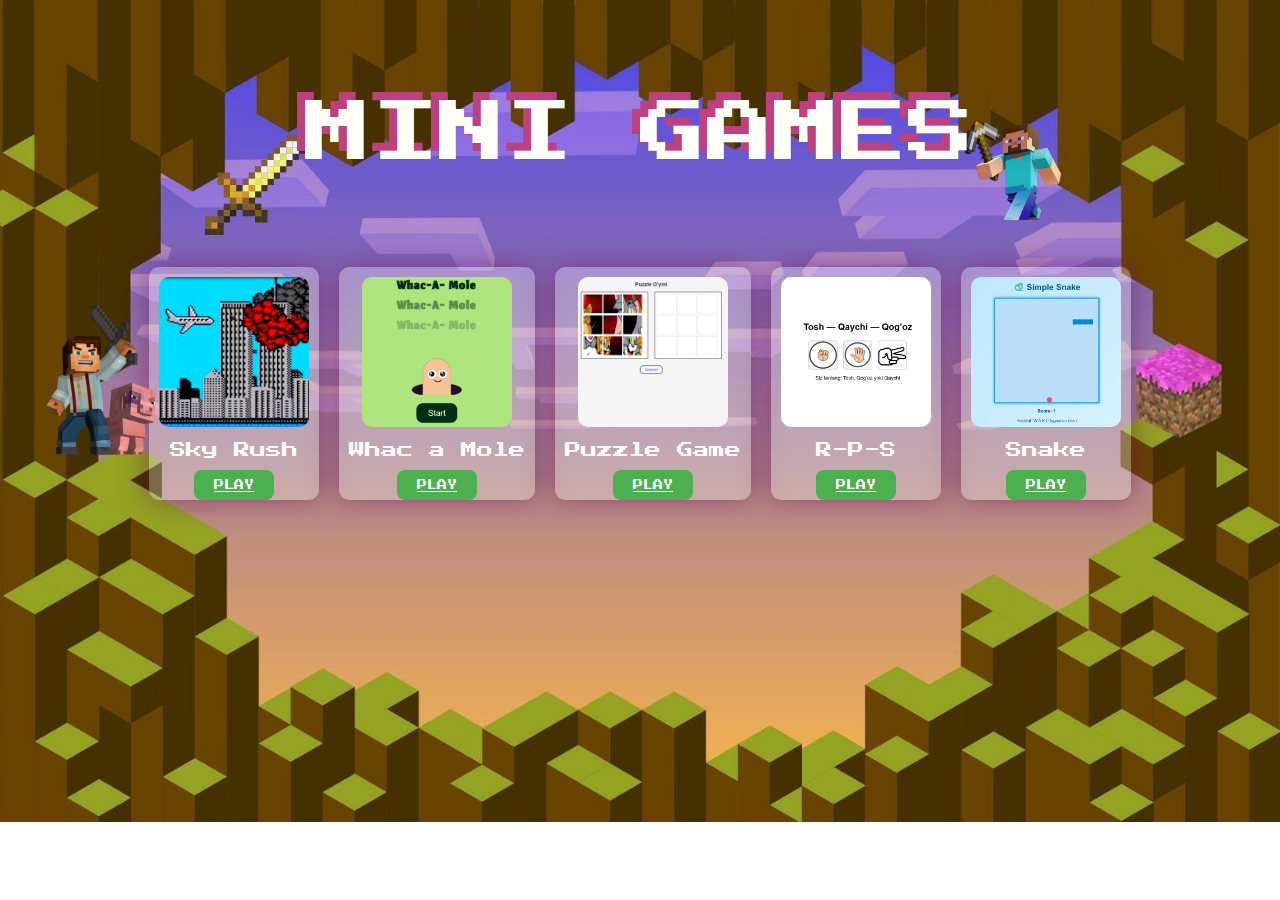
<file: index.html>
<!DOCTYPE html>
<html lang="en">
  <head>
    <meta charset="UTF-8" />
    <meta name="viewport" content="width=device-width, initial-scale=1.0" />
    <link rel="stylesheet" href="./style.css" />
    <title>Mini Games</title>
  </head>

  <body>
    <div class="block"></div>
    <div class="block"></div>
    <div class="block"></div>
    <div class="block"></div>

    <p class="neon-text" data-text="game over">MINI GAMES</p>

    <div class="games">
      <div class="game">
        <img src="./imgs/maxresdefault (1).jpg " />
        <p>Sky Rush</p>
        <br />
        <a class="game-links" href="./Sky Rush/alicodesave.html">PLAY</a>
      </div>

      <div class="game">
        <img src="./imgs/whacAmoleGameImg.png" />
        <p>Whac a Mole</p>
        <br />
        <a class="game-links" href="./WhacAMole/index.html">PLAY</a>
      </div>

      <div class="game">
        <img src="./imgs/puzzlegame.png" />
        <p>Puzzle Game</p>
        <br />
        <a class="game-links" href="./puzzle game/index.html">PLAY</a>
      </div>

      <div class="game">
        <img src="./imgs/Снимок экрана (345).png" />
        <p>R-P-S</p>
        <br />
        <a class="game-links" href="./GAME/index.html">PLAY</a>
      </div>

      <div class="game">
        <img src="./imgs/Screenshot 2025-10-08 171928.png" />
        <p>Snake</p>
        <br />
        <a class="game-links" href="./snake game/snake.html">PLAY</a>
      </div>
    </div>
  </body>
</html>
</file>
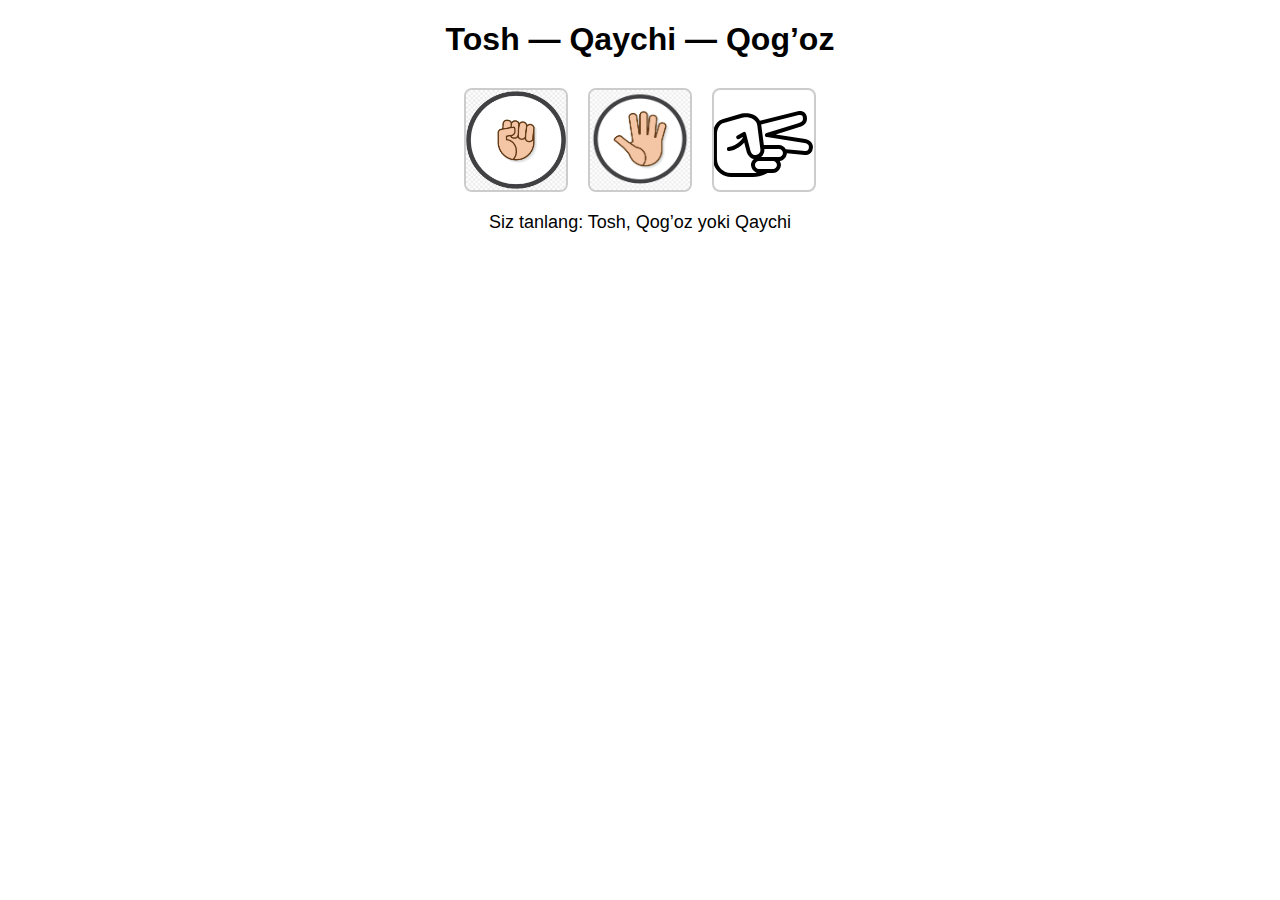
<file: GAME/index.html>
<!DOCTYPE html>
<html lang="uz">
<head>
  <meta charset="UTF-8" />
  <meta name="viewport" content="width=device-width, initial-scale=1.0" />
  <title>Tosh-Qaychi-Qog’oz</title>
  <link rel="stylesheet" href="./style.css">
</head>
<body>
  <h1>Tosh — Qaychi — Qog’oz</h1>

  <div class="choices">
    <img src="./media/tosh rasmi.jpg" alt="Tosh" id="rock" />
    <img src="./media/qog'oz rasmi.png" alt="Qog’oz" id="paper" />
    <img src="./media/qaychi rasmi.svg" alt="Qaychi" id="scissors" />
  </div>
  <div class="result" id="resultText">Siz tanlang: Tosh, Qog’oz yoki Qaychi</div>
  <script src="script.js"></script>
</body>
</html>
</file>
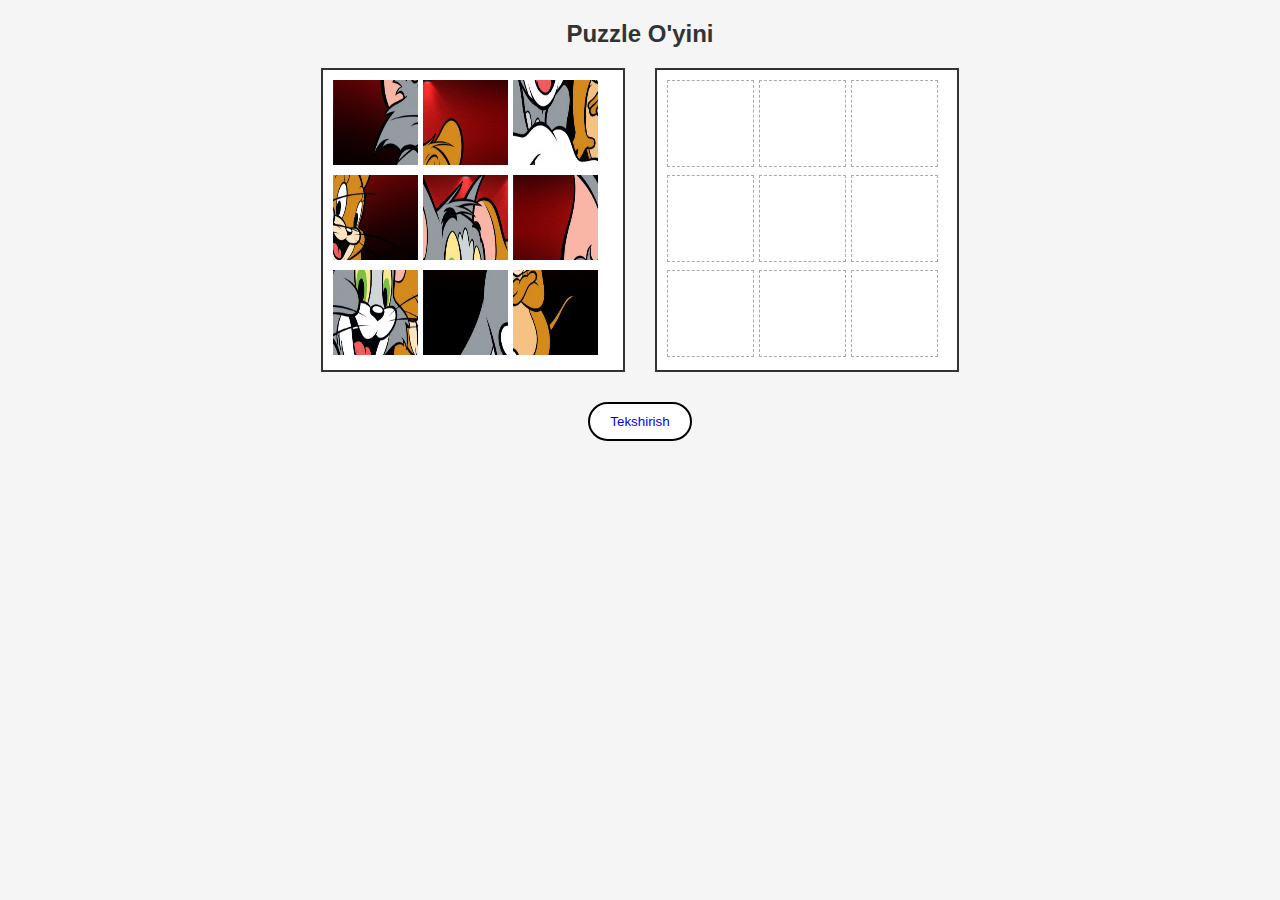
<file: puzzle game/index.html>
<!DOCTYPE html>
<html lang="en">
  <head>
    <meta charset="UTF-8" />
    <title>Puzzle</title>
    <link rel="stylesheet" href="style.css" />
  </head>
  <body>
    <h2>Puzzle O'yini</h2>

    <div class="container">
      <div
        id="pieces"
        class="pieces"
        ondrop="drop(event)"
        ondragover="allowDrop(event)"
      ></div>

      <div id="board" class="board"></div>
    </div>

    <button class="btn" onclick="checkPuzzle()">Tekshirish</button>
    <p id="message"></p>

    <script src="script.js"></script>
  </body>
</html>
</file>
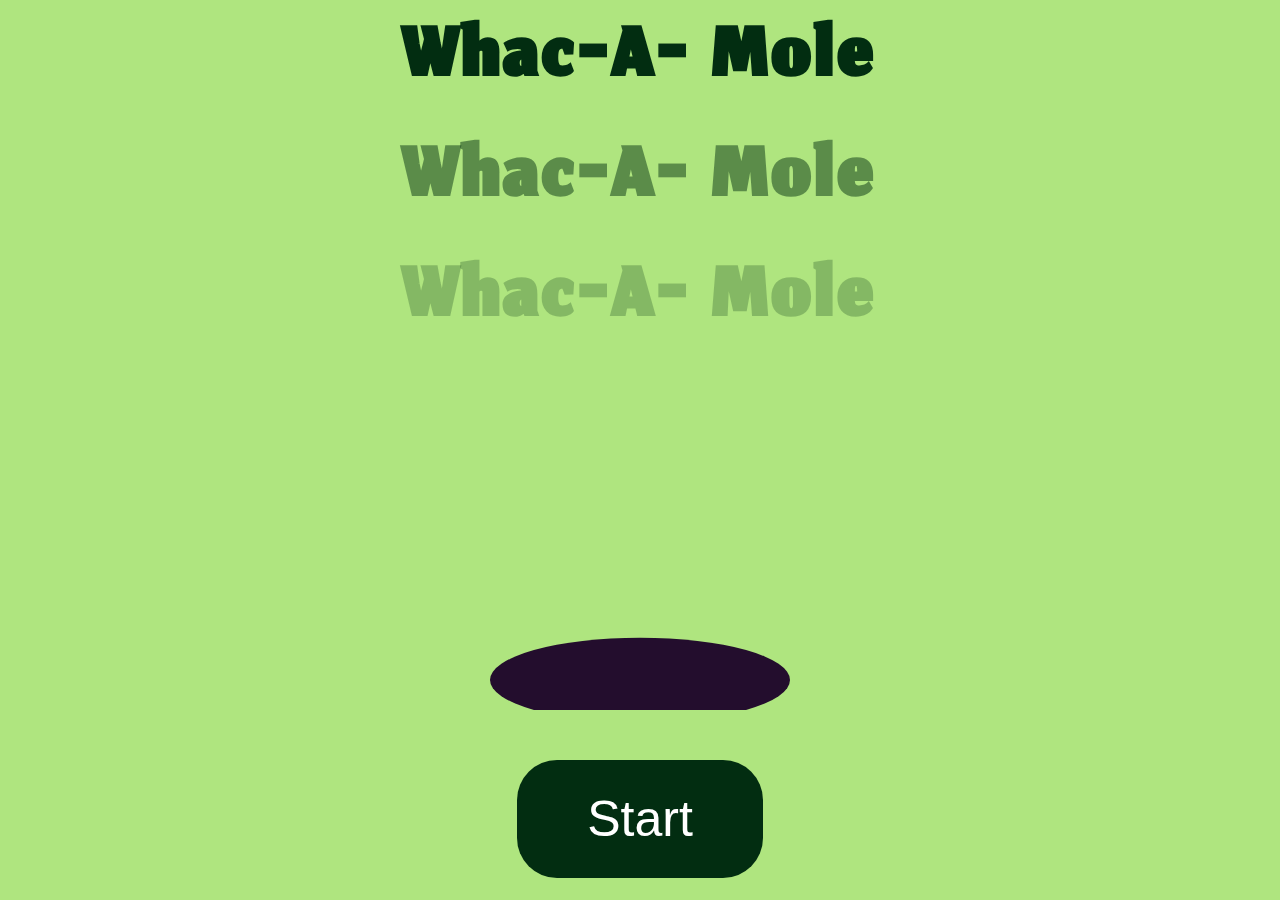
<file: WhacAMole/index.html>
<!DOCTYPE html>
<html lang="en">

<head>
    <meta charset="UTF-8">
    <meta name="viewport" content="width=device-width, initial-scale=1.0">
    <link rel="icon" href="./Frame 86312.svg" type="image/x-icon">
    <link href="https://fonts.googleapis.com/css2?family=Jomhuria&display=swap" rel="stylesheet">
    <link rel="stylesheet" href="./style.css">
    <title>Whac A Mole</title>
</head>

<body>
    <main>
        <h1 class="title title-dark">Whac-A- Mole</h1>
        <h1 class="title title-medium">Whac-A- Mole</h1>
        <h1 class="title title-light">Whac-A- Mole</h1>
        <div class="mole-hole">
            <img src="./imgs/hole.svg" class="hole">
            <img src="./imgs/mole.svg" class="mole">
        </div>
        <a class="main-link" href="./second.html">Start</a>
    </main>
    <script src="./app.js"></script>
</body>

</html>
</file>
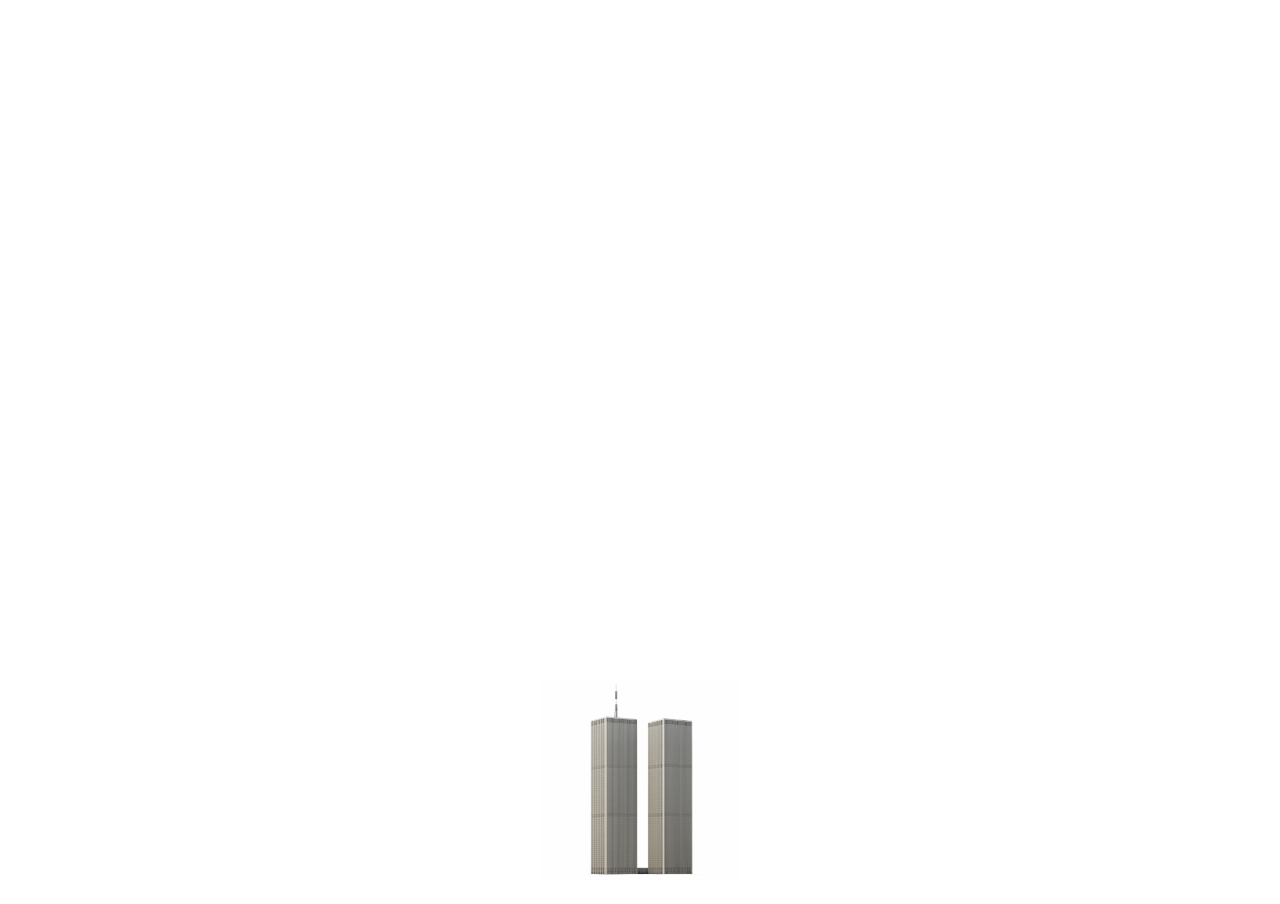
<file: Sky Rush/alicodesave.html>
<!DOCTYPE html>
<html lang="uz">
<head>
  <meta charset="UTF-8" />
  <title>Document</title>
  <link rel="stylesheet" href="alicod.css">

</head>
<body>

<canvas id="canvas"></canvas>

<script src="./alicode.js">
 
</script>

</body>
</html>
</file>
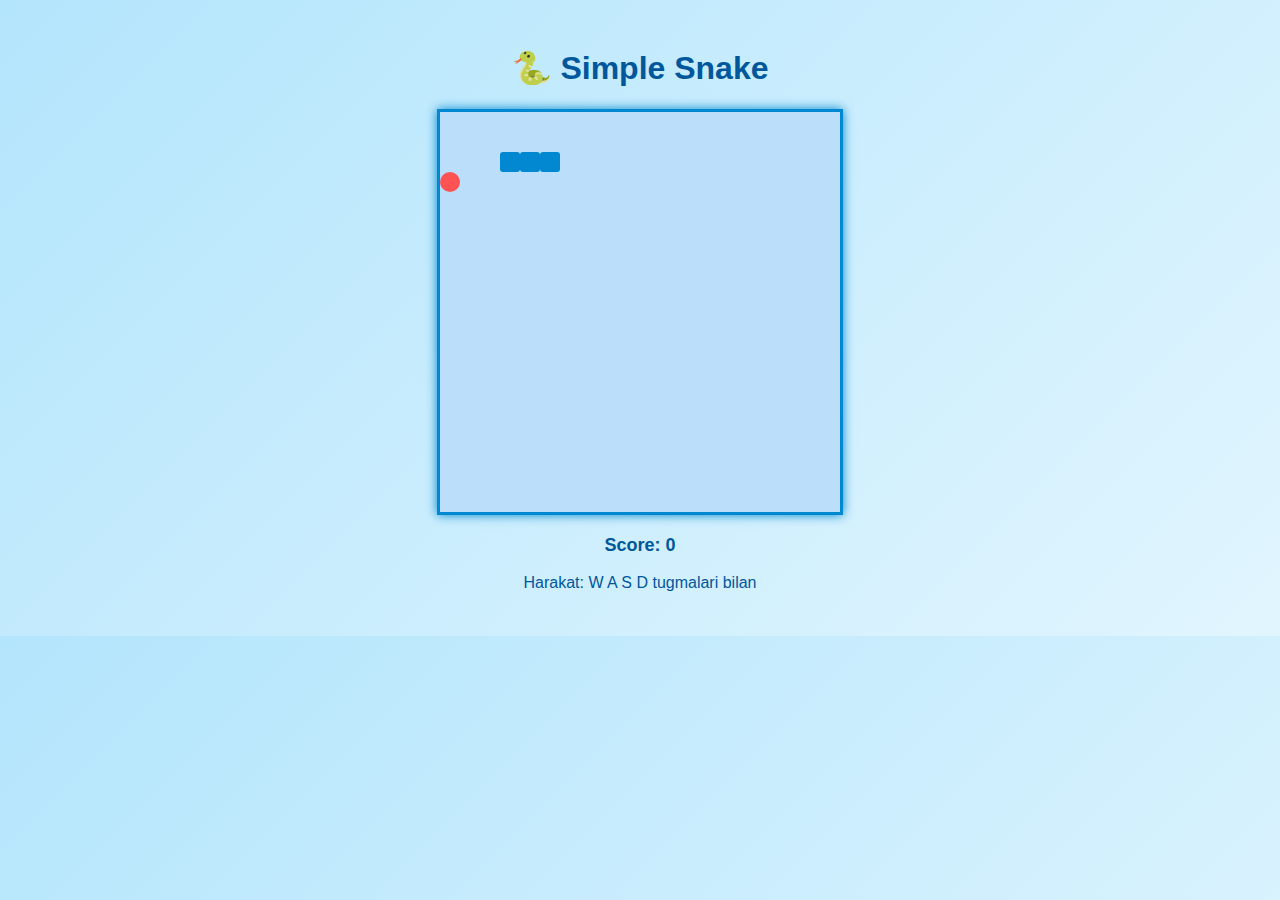
<file: snake game/snake.html>
<!DOCTYPE html>
<html lang="en">
  <head>
    <meta charset="UTF-8" />
    <meta name="viewport" content="width=device-width, initial-scale=1.0" />
    <title>Document</title>
    <link rel="stylesheet" href="./snake.css" />
  </head>

  <body>
    <h1>🐍 Simple Snake</h1>
    <div id="board"></div>
    <p id="score">Score: 0</p>
    <p>Harakat: W A S D tugmalari bilan</p>
    <script src="./snake.js"></script>
  </body>
</html>
</file>
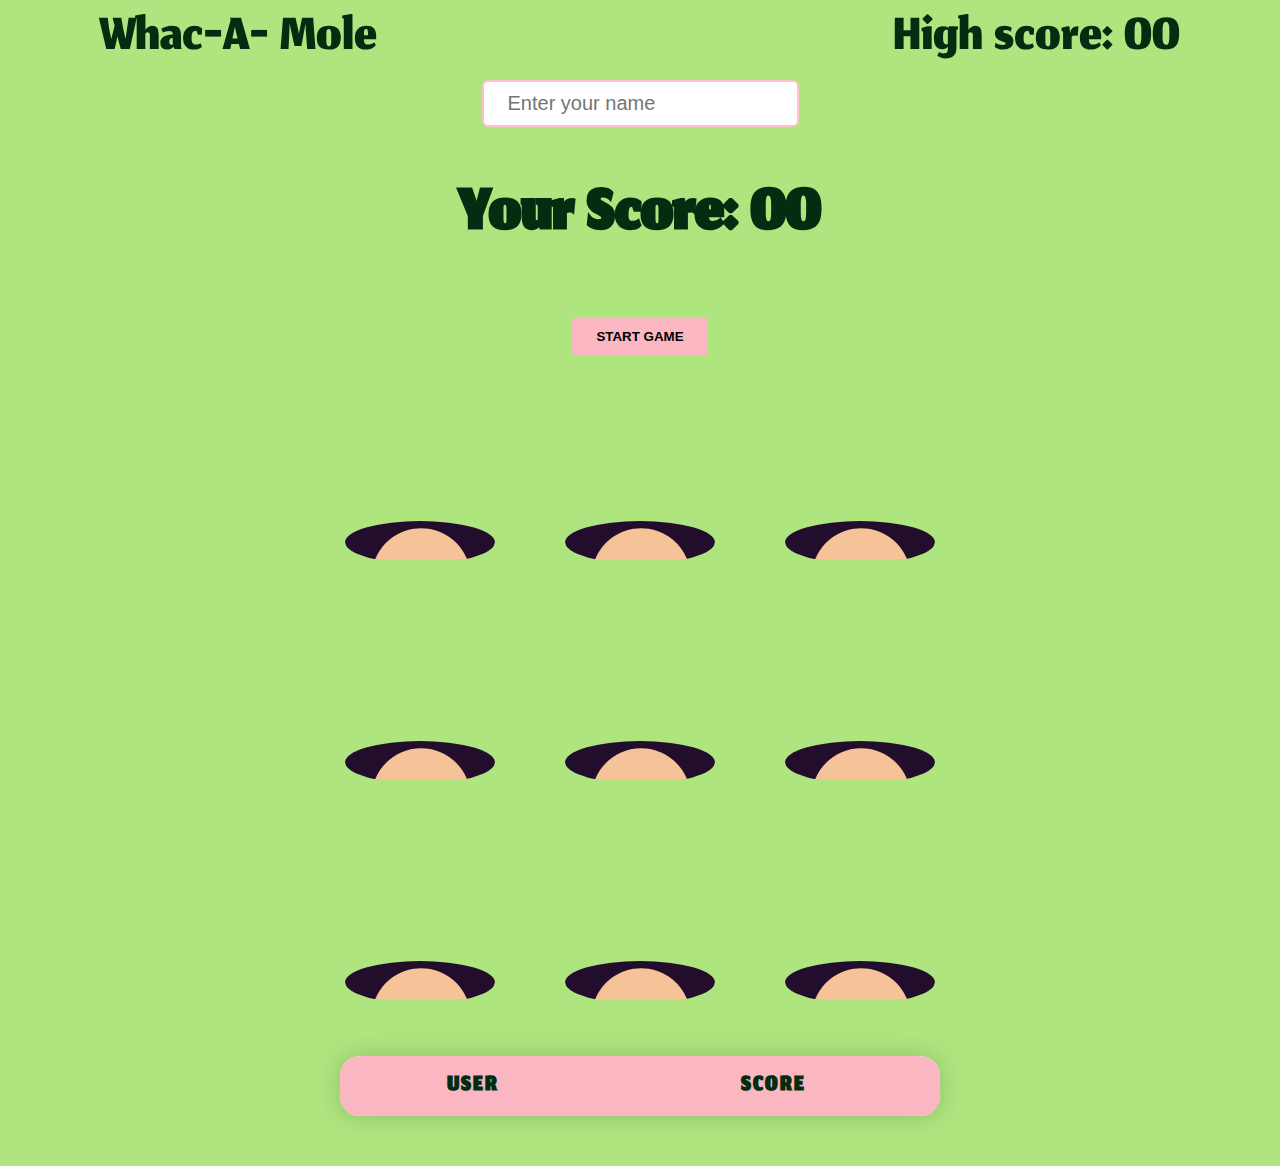
<file: WhacAMole/second.html>
<!DOCTYPE html>
<html lang="en">

<head>
    <meta charset="UTF-8">
    <meta name="viewport" content="width=device-width, initial-scale=1.0">
    <link rel="icon" href="./Frame 86312.svg" type="image/x-icon">
    <link href="https://fonts.googleapis.com/css2?family=Jomhuria&display=swap" rel="stylesheet">
    <link rel="stylesheet" href="./style.css">
    <title>Whac A Mole</title>
</head>

<body>
    <header>
        <a href="./index.html">Whac-A- Mole</a>
        <h1>High score: <span id="highScore">00</span></h1>
    </header>
    <input type="text" placeholder="Enter your name" id="input">
    <h1 class="score">Your Score: <span id="score">00</span></h1>
    <button id="start" onclick="startGame()">START GAME</button>
    <img id="hammer" src="./imgs/mallet.png" alt="hammer">
    <div class="wrapper">
        <button class="circle"></button>
        <button class="circle"></button>
        <button class="circle"></button>
        <button class="circle"></button>
        <button class="circle"></button>
        <button class="circle"></button>
        <button class="circle"></button>
        <button class="circle"></button>
        <button class="circle"></button>
    </div>
    <table id="results">
        <tr>
            <th>User</th>
            <th>Score</th>
        </tr>
    </table>
    <script src="./app.js"></script>
</body>

</html>
</file>
<file: style.css>
@import url("https://fonts.googleapis.com/css2?family=Press+Start+2P&display=swap");

* {
  margin: 0;
  padding: 0;
  box-sizing: border-box;
}

body {
  font-family: "Press Start 2P";
  background: url("./imgs/cubic-pixel-game-level-background-frame-vector.jpg")
    no-repeat;
  background-size: cover;
  color: #fff;
  overflow: hidden;
  display: flex;
  flex-direction: column;
  align-items: center;
  justify-content: center;
  position: relative;
}

.wrapper {
  display: flex;
  flex-direction: column;
  width: 1120px;
  gap: 8px;
  justify-content: center;
  align-content: center;
  margin: auto;
  text-align: center;
}

.neon-text {
  position: relative;
  font-size: 67px;
  width: 100%;
  text-transform: uppercase;
  color: #fffff7;
  z-index: 10;
  text-align: center;
  margin-bottom: 100px;
  margin-top: 100px;
}

.neon-text::before {
  content: "MINI GAMES";
  position: absolute;
  bottom: 8px;
  right: 8px;
  font-size: 67px;
  color: #bf4080;
  width: 100%;
  height: 100%;
  animation: animateTextColor 3s infinite linear;
  z-index: -1;
}

@keyframes animateTextColor {
  0% {
    color: #00b4d8;
  }

  20% {
    color: #fe5f55;
  }

  40% {
    color: #6f2ed8;
  }

  60% {
    color: #e6f14a;
  }

  80% {
    color: #bf4080;
  }

  100% {
    color: #00b4d8;
  }
}

@keyframes float {
  0% {
    transform: translateY(0);
  }

  100% {
    transform: translateY(15px) rotate(3deg);
  }
}

.block {
  position: absolute;
  width: 100px;
  height: 100px;
  background-size: cover;
  opacity: 0.9;
  animation: float 2s infinite ease-in-out alternate;
}

.block:nth-child(1) {
  top: 27%;
  left: 16%;
  background-image: url("./imgs/default_tool_mesesword.svg");
  animation-delay: 0s;
}

.block:nth-child(2) {
  bottom: 12%;
  right: 4%;
  background-image: url("./imgs/1559757576minecraft-pink-grass-block.png");
  animation-delay: 1.5s;
}

.block:nth-child(3) {
  top: 24%;
  right: 17%;
  background-image: url("./imgs/Steve_\(Minecraft\).png");
  animation-delay: 0.7s;
}

.block:nth-child(4) {
  width: 150px;
  height: 150px;
  bottom: 9%;
  left: 2%;
  background-image: url("./imgs/pngimg.com\ -\ minecraft_PNG48.png");
  animation-delay: 2s;
}

.title {
  font-size: 40px;
  text-shadow: 3px 3px #000;
  margin-bottom: 40px;
  text-align: center;
}

.games {
  display: flex;
  justify-content: center;
  flex-wrap: wrap;
  gap: 20px;
  max-width: 1000px;
}

.game {
  text-align: center;
  background: rgba(255, 255, 255, 0.284);
  padding: 10px;
  border-radius: 10px;
  box-shadow: 0 0 30px rgba(102, 0, 78, 0.5);
  transition: transform 0.3s;
}

.game:hover {
  transform: scale(1.05);
}

.game img {
  width: 150px;
  height: 150px;
  object-fit: cover;
  border-radius: 10px;
  margin-bottom: 15px;
}

.game-links {
  background: #4caf50;
  color: white;
  border: none;
  padding: 10px 20px;
  font-family: "Press Start 2P";
  font-size: 10px;
  border-radius: 8px;
  cursor: pointer;
}

.game button:hover {
  background: #3e8e41;
}
</file>
<file: GAME/style.css>
body {
  font-family: Arial, sans-serif;
  text-align: center;
  margin: 20px;
}

h1 {
  margin-bottom: 30px;
}

.choices {
  display: flex;
  justify-content: center;
  gap: 20px;
  margin-bottom: 20px;
}

.choices img {
  width: 100px;
  height: 100px;
  cursor: pointer;
  border: 2px solid #ccc;
  border-radius: 8px;
  transition: border-color 0.2s, transform 0.2s;
}

.choices img:hover {
  border-color: #333;
  transform: scale(1.05);
}

.result {
  font-size: 18px;
  margin-top: 20px;
  white-space: pre-line;
}
</file>
<file: puzzle game/style.css>
body {
  text-align: center;
  font-family: Arial;
  background: #f5f5f5;
}

h2 {
  margin-top: 20px;
  color: #333;
}

.container {
  display: flex;
  justify-content: center;
  margin-top: 20px;
  gap: 30px;
}

.pieces,
.board {
  width: 280px;
  min-height: 280px;
  display: flex;
  flex-wrap: wrap;
  gap: 5px;
  border: 2px solid #333;
  padding: 10px;
  background: #fff;
}

.board div {
  width: 85px;
  height: 85px;
  border: 1px dashed #aaa;
}

.piece {
  width: 85px;
  height: 85px;
  cursor: grab;
}

.btn {
  margin-top: 30px;
  background: white;
  color: blue;
  border: 2px solid black;
  padding: 10px 20px;
  border-radius: 25px;
  cursor: pointer;
}

.btn:hover {
  background: lightblue;
}

#message {
  font-size: 18px;
  margin-top: 15px;
}
</file>
<file: WhacAMole/style.css>
* {
    margin: 0;
    padding: 0;
}

a {
    text-decoration: none;
}

body {
    color: rgb(250, 183, 194);
    background-color: #AFE57F;
    text-align: center;
    cursor: url('./imgs/mallet.png') 40 40, auto;
}

#hammer {
    position: absolute;
    width: 130px;
    display: none;
    pointer-events: none;
    transform: translate(-40%, -40%);
}

button {
    cursor: none;
}

header {
    display: flex;
    justify-content: space-between;
    padding: 0 100px;
}

header a,
header h1 {
    font-family: "Jomhuria", serif;
    font-size: 80px;
    font-weight: normal;
    color: #022D11;
}

.title {
    font-family: "Jomhuria", serif;
    font-size: 120px;
    letter-spacing: 5px;
}

.title-dark {
    color: #022D11;
}

.title-medium {
    color: #022d117c;
}

.title-light {
    color: #022d113e;
}

.main-link {
    display: inline-block;
    font-family: sans-serif;
    color: #fff;
    font-size: 50px;
    background-color: #022D11;
    border-radius: 40px;
    padding: 30px 70px;
}

.main-link:hover {
    background-color: #04622d;
}

.score {
    font-family: "Jomhuria";
    font-size: 100px;
    margin-bottom: 50px;
    color: #022D11;
}

#start {
    margin-bottom: 40px;
    background-color: rgb(250, 183, 194);
    color: black;
    border: none;
    padding: 12px 24px;
    border-radius: 5px;
    font-weight: 600;
}

#start:hover {
    background-color: rgb(255, 161, 175);
}


.wrapper {
    display: grid;
    grid-template-columns: repeat(3, 150px);
    grid-gap: 70px;
    justify-content: center;
    margin-top: 20px;
}

.circle {
    width: 150px;
    height: 150px;
    border: none;
    background-color: transparent;
    background-image: url('./imgs/Property\ 1=Variant2.svg');
    background-size: 150px;
    background-repeat: no-repeat;
    outline: none;
    pointer-events: auto;
}

.circle.active {
    background-image: url("./imgs/Property\ 1=Default.svg");
    background-size: 150px;
    background-repeat: no-repeat;
}


.mole-hole {
    position: relative;
    width: 300px;
    height: 300px;
    overflow: hidden;
    margin: 50px auto;
}

.hole {
    width: 100%;
    height: 100%;
    display: block;
    position: relative;
    padding-top: 120px;
    z-index: -1;
}

.mole {
    position: absolute;
    bottom: -10px;
    left: 50%;
    transform: translateX(-50%) translateY(100%);
    width: 170px;
    z-index: 0;
    animation: mole-move 2s infinite;
}

@keyframes mole-move {
    0% {
        transform: translateX(-50%) translateY(100%);
    }

    40%,
    60% {
        transform: translateX(-50%) translateY(0);
    }

    100% {
        transform: translateX(-50%) translateY(100%);
    }
}

#results {
    margin: 50px auto;
    border-collapse: collapse;
    width: 60%;
    max-width: 600px;
    font-family: "Jomhuria", serif;
    font-size: 32px;
    color: #022D11;
    background: rgba(255, 255, 255, 0.8);
    box-shadow: 0 0 25px rgba(2, 45, 17, 0.2);
    border-radius: 20px;
    overflow: hidden;
}

#results:hover {
    box-shadow: 0 0 35px rgba(2, 45, 17, 0.4);
}

#results th {
    background-color: rgb(250, 183, 194);
    color: #022D11;
    text-transform: uppercase;
    font-size: 36px;
    letter-spacing: 2px;
    padding: 12px 0;
}

#results td {
    padding: 10px 0;
    background-color: #fff;
    border-bottom: 2px solid rgb(250, 183, 194);
}

#results tr:last-child td {
    border-bottom: none;
}

#results tr:hover td {
    background-color: rgba(250, 183, 194, 0.4);
}


input {
    padding: 10px 24px;
    border-radius: 6px;
    border: 2px solid pink;
    font-size: 20px;
    margin-bottom: 40px;
}


@media (max-width: 400px) {
    .title {
        font-size: 73px;
    }

    .title {
        font-size: 73px;
    }

    .mole-hole {
        width: 200px;
        height: 200px;
        margin-top: 0;
    }

    .mole {
        width: 100px;
    }

    .hole {
        padding-top: 80px;
    }

    .main-link {
        border-radius: 32px;
        padding: 15px 70px;
    }

    header {
        padding: 10px 16px;
    }

    header a,
    header h1 {
        font-size: 35px;
    }

    input {
        margin-top: 20px;
    }

    .score {
        font-size: 60px;
        margin-top: 30px;
    }

    .circle {
        width: 100px;
        height: 100px;
        background-size: 100px;
    }

    .wrapper {
        grid-template-columns: repeat(3, 100px);
        grid-gap: 13px;
    }

    .circle.active {
        background-size: 100px;
    }
}
</file>
<file: Sky Rush/alicod.css>
body { margin: 0; overflow: hidden; background: #fff; }
</file>
<file: snake game/snake.css>
body {
  background: linear-gradient(135deg, #b3e5fc, #e1f5fe);
  color: #01579b;
  font-family: "Poppins", sans-serif;
  text-align: center;
  padding: 20px;
}

#board {
  width: 400px;
  height: 400px;
  background: #bbdefb;
  border: 3px solid #0288d1;
  margin: 20px auto;
  display: grid;
  grid-template-columns: repeat(20, 20px);
  grid-template-rows: repeat(20, 20px);
  box-shadow: 0 0 10px #0288d1;
}

.cell {
  width: 20px;
  height: 20px;
}

.snake {
  background: #0288d1;
  border-radius: 3px;
}

.food {
  background: #ff5252;
  border-radius: 50%;
}

#score {
  font-weight: bold;
  font-size: 18px;
}
</file>
